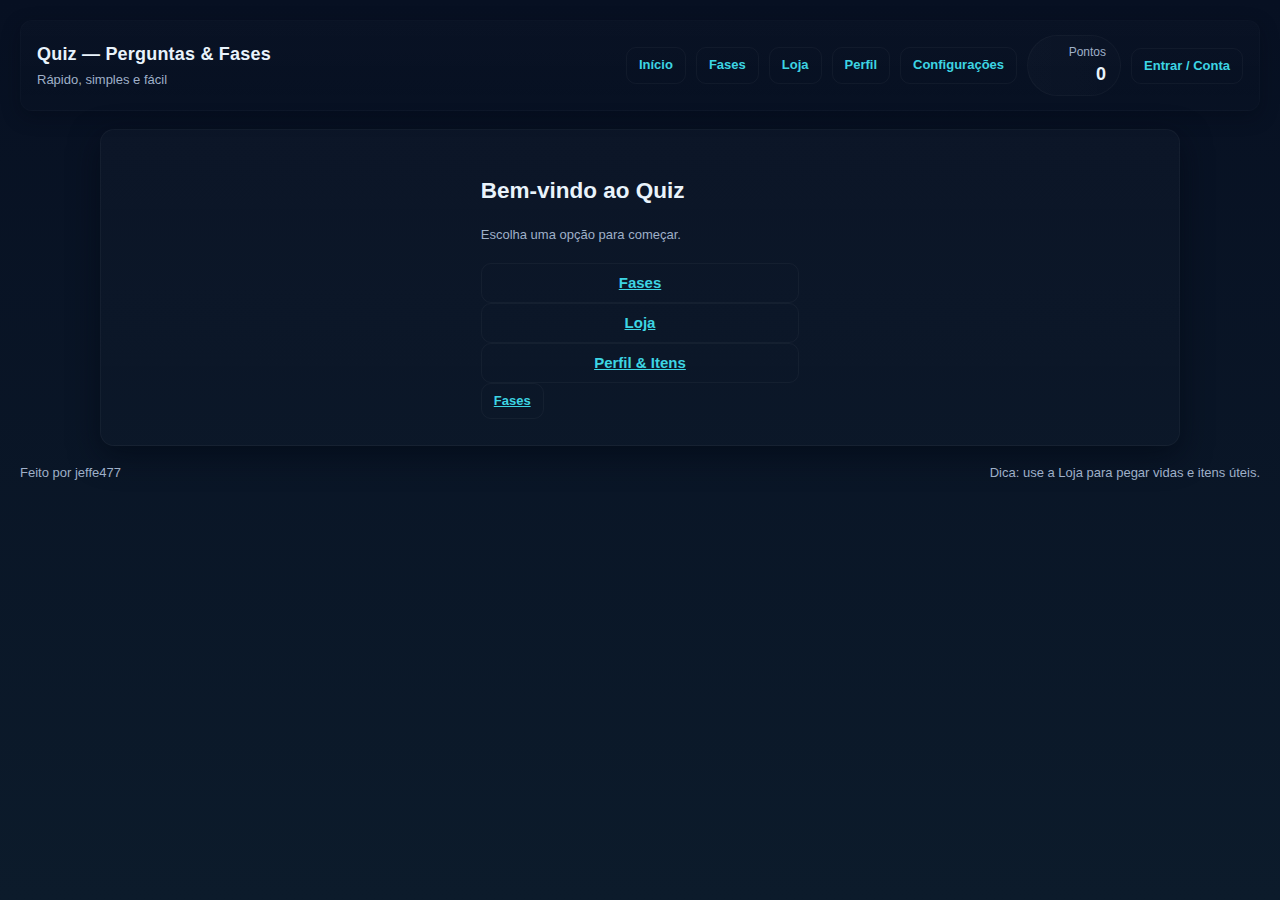
<file: index.html>
<!-- index.html -->
<!doctype html>
<html lang="pt-BR">
<head>
  <meta charset="utf-8" />
  <meta name="viewport" content="width=device-width,initial-scale=1" />
  <title>Quiz — Home</title>
  <link rel="stylesheet" href="style.css">
</head>
<body>
  <header class="header">
    <div class="brand">
      <h1>Quiz — Perguntas & Fases</h1>
      <div class="small muted">Rápido, simples e fácil</div>
    </div>

    <nav class="header-actions" aria-label="Navegação principal">
      <a class="btn small-btn" href="index.html">Início</a>
      <a class="btn small-btn" href="phases.html">Fases</a>
      <a class="btn small-btn" href="shop.html">Loja</a>
      <a class="btn small-btn" href="profile.html">Perfil</a>
      <a class="btn small-btn" href="settings.html">Configurações</a>

      <div id="topPoints" class="top-points" aria-live="polite">
        <div class="small muted">Pontos</div>
        <div id="topPointsValue" style="font-weight:800; font-size:18px">0</div>
      </div>

      <div id="userArea">
        <button id="openAuth" class="btn small-btn">Entrar / Conta</button>
        <button id="btnLogout" class="btn small-btn hidden">Sair</button>
      </div>
    </nav>
  </header>

  <main class="app card center-card">
    <section>
      <h2>Bem-vindo ao Quiz</h2>
      <p class="small muted">Escolha uma opção para começar.</p>

      <div style="margin-top:18px" class="menu-grid">
        <a class="btn wide" href="phases.html">Fases</a>
        <a class="btn wide" href="shop.html">Loja</a>
        <a class="btn wide" href="profile.html">Perfil & Itens</a>
        <a class="btn small-btn" href="phases.html">Fases</a>
      </div>
    </section>
  </main>

  <footer class="footer">
    <div>Feito por jeffe477</div>
    <div class="small muted">Dica: use a Loja para pegar vidas e itens úteis.</div>
  </footer>

<audio id="bgMusic" autoplay loop playsinline>
  <source src="https://www.bensound.com/bensound-music/bensound-creativeminds.mp3" type="audio/mp3">
</audio>



  <script src="script.js"></script>
</body>
</html>
</file>
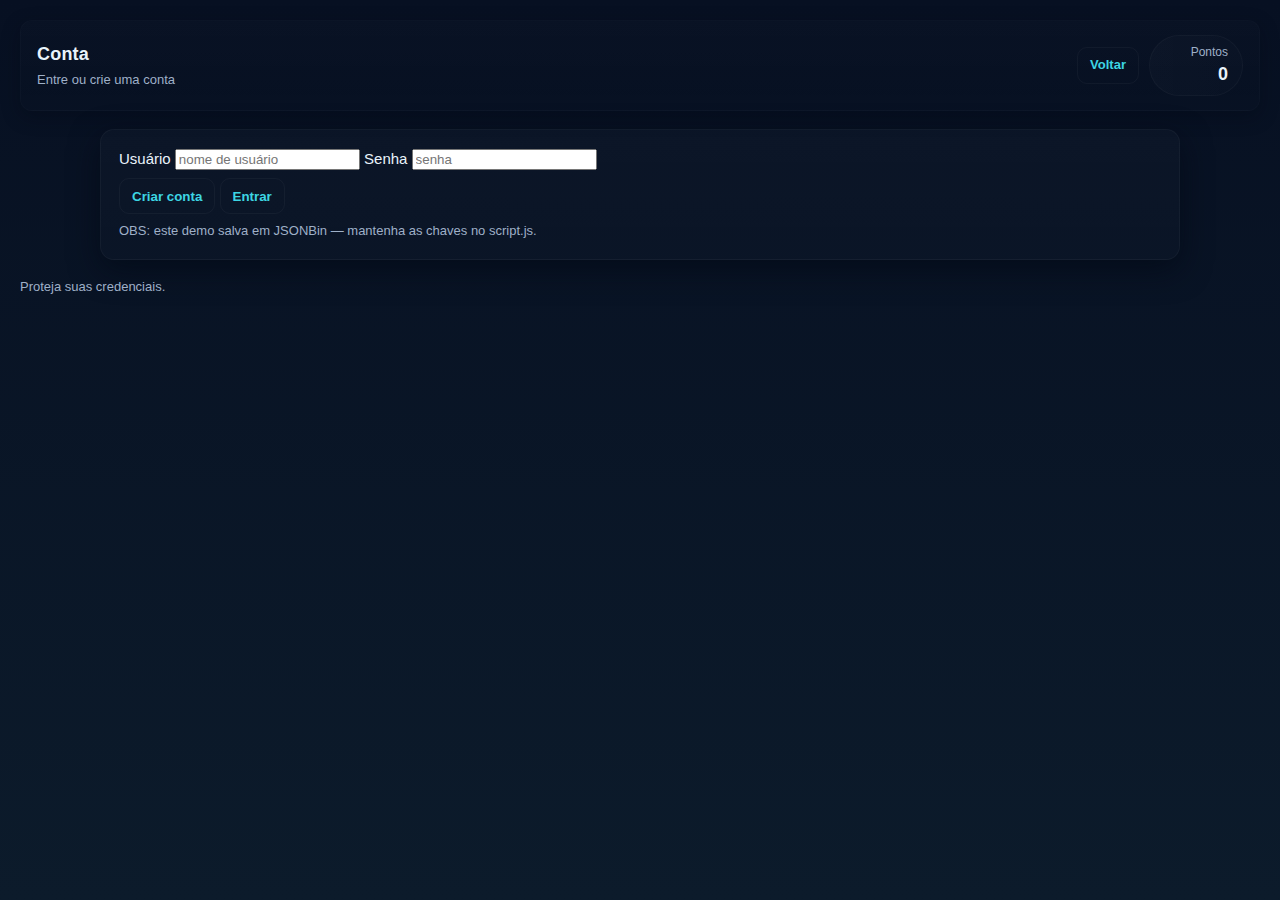
<file: auth.html>
<!-- auth.html -->
<!doctype html>
<html lang="pt-BR">
<head>
  <meta charset="utf-8" />
  <meta name="viewport" content="width=device-width,initial-scale=1" />
  <title>Quiz — Conta</title>
  <link rel="stylesheet" href="style.css">
</head>
<body>
  <header class="header">
    <div class="brand"><h1>Conta</h1><div class="small muted">Entre ou crie uma conta</div></div>
    <nav class="header-actions">
      <a class="btn small-btn" href="index.html">Voltar</a>
      <div id="topPoints" class="top-points">
        <div class="small muted">Pontos</div>
        <div id="topPointsValue" style="font-weight:800; font-size:18px">0</div>
      </div>
    </nav>
  </header>

  <main class="app card">
    <section>
      <label>Usuário</label>
      <input type="text" id="authUser" placeholder="nome de usuário" />
      <label>Senha</label>
      <input type="password" id="authPass" placeholder="senha" />
      <div class="row" style="margin-top:8px">
        <button class="btn" id="btnSignup">Criar conta</button>
        <button class="btn" id="btnLogin">Entrar</button>
      </div>
      <div class="small muted" style="margin-top:8px">OBS: este demo salva em JSONBin — mantenha as chaves no script.js.</div>
    </section>
  </main>
<audio id="bgMusic" autoplay loop playsinline>
  <source src="https://www.bensound.com/bensound-music/bensound-creativeminds.mp3" type="audio/mp3">
</audio>

  <footer class="footer"><div class="small muted">Proteja suas credenciais.</div></footer>

  <script src="script.js"></script>
</body>
</html>
</file>
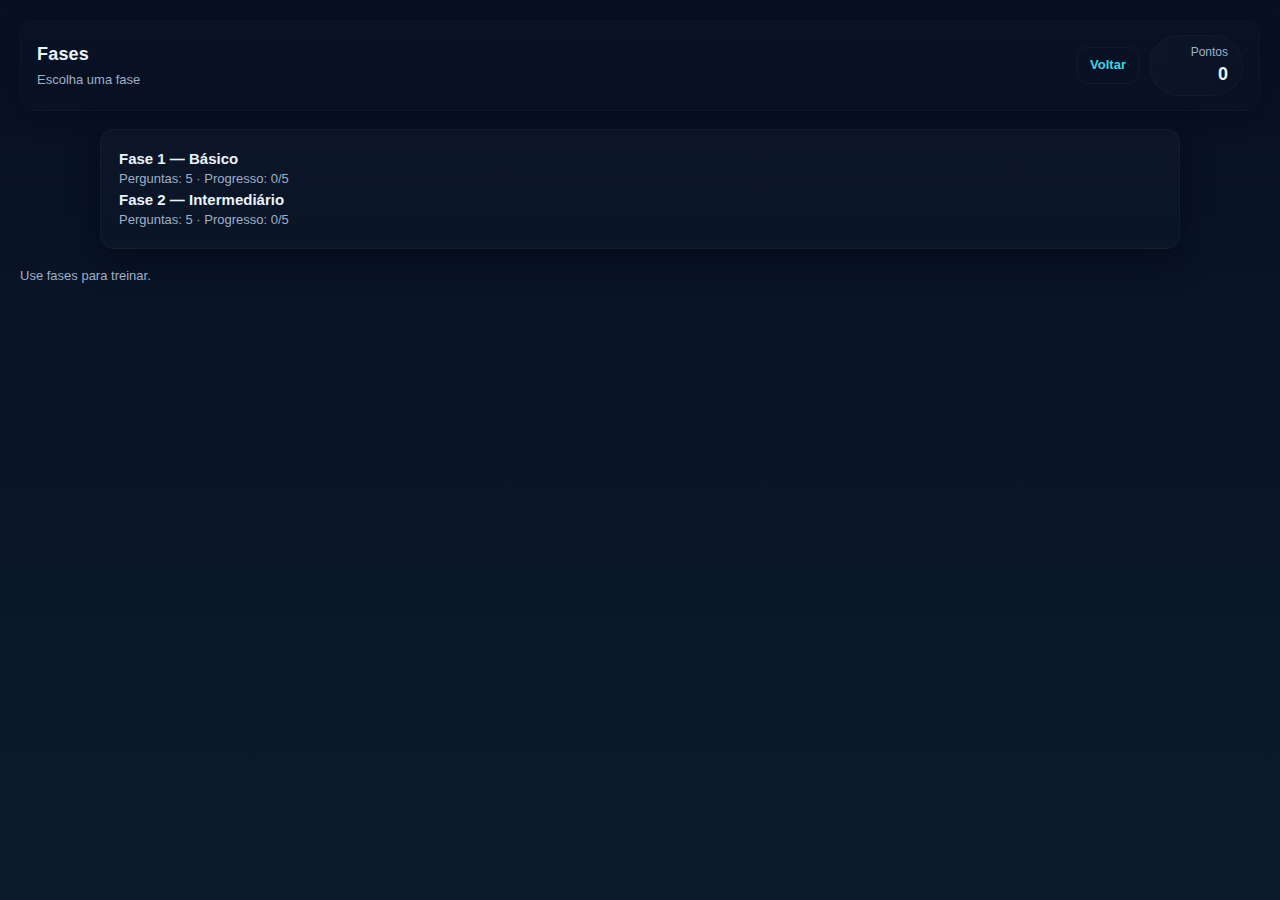
<file: phases.html>
<!-- phases.html -->
<!doctype html>
<html lang="pt-BR">
<head>
  <meta charset="utf-8" />
  <meta name="viewport" content="width=device-width,initial-scale=1" />
  <title>Quiz — Fases</title>
  <link rel="stylesheet" href="style.css">
</head>
<body>
  <header class="header">
    <div class="brand"><h1>Fases</h1><div class="small muted">Escolha uma fase</div></div>
    <nav class="header-actions">
      <a class="btn small-btn" href="index.html">Voltar</a>
      <div id="topPoints" class="top-points">
        <div class="small muted">Pontos</div>
        <div id="topPointsValue" style="font-weight:800; font-size:18px">0</div>
      </div>
    </nav>
  </header>

  <main class="app card">
    <section>
      <div id="phaseList" class="phase-list compact"></div>
    </section>
  </main>
<audio id="bgMusic" autoplay loop playsinline>
  <source src="https://www.bensound.com/bensound-music/bensound-creativeminds.mp3" type="audio/mp3">
</audio>

  <footer class="footer"><div class="small muted">Use fases para treinar.</div></footer>

  <script src="script.js"></script>
</body>
</html>
</file>
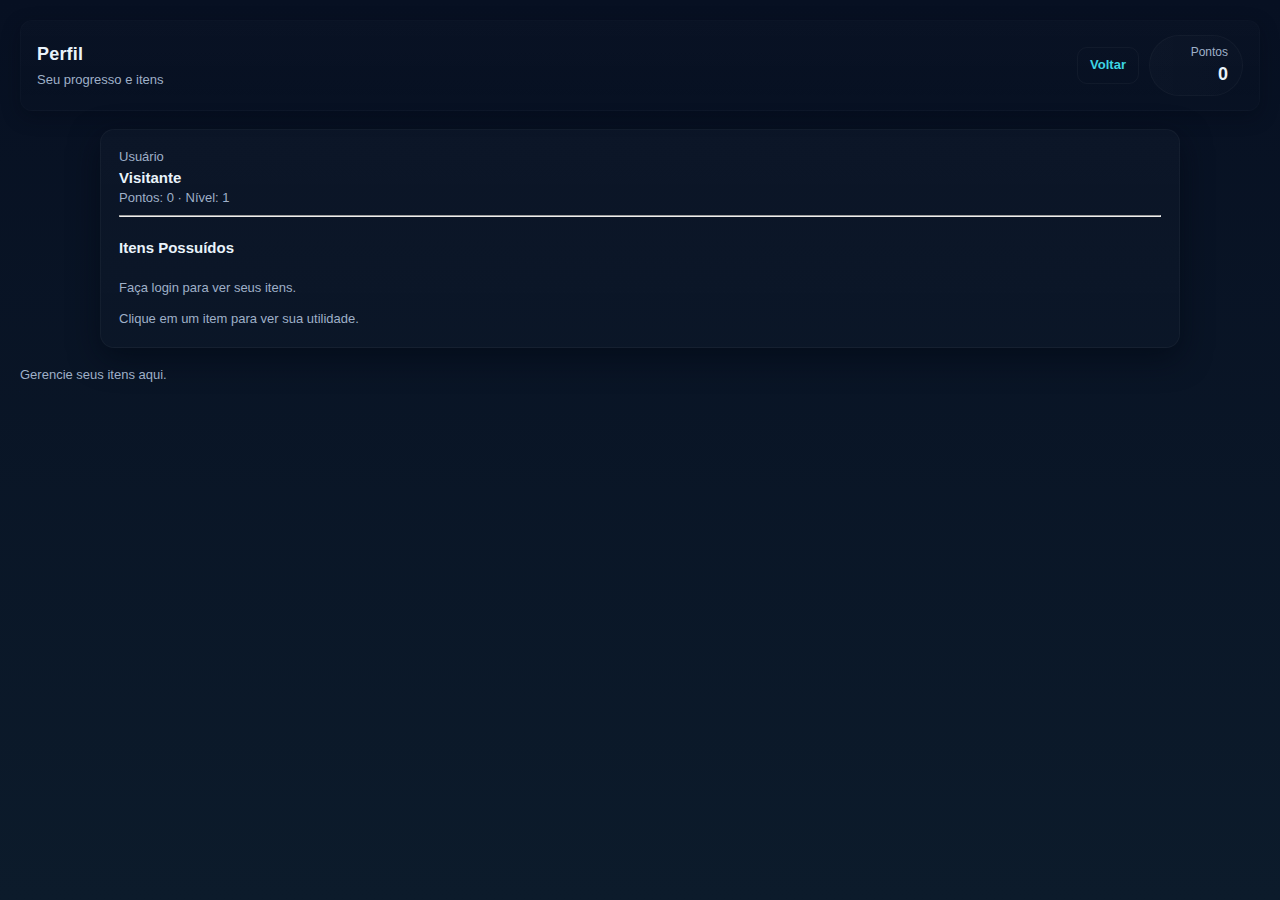
<file: profile.html>
<!-- profile.html -->
<!doctype html>
<html lang="pt-BR">
<head>
  <meta charset="utf-8" />
  <meta name="viewport" content="width=device-width,initial-scale=1" />
  <title>Quiz — Perfil</title>
  <link rel="stylesheet" href="style.css">
  <style>
    .items-grid{display:flex;flex-wrap:wrap;gap:8px;margin-top:8px}
    .item-card{padding:10px;border-radius:10px;background:rgba(255,255,255,0.03);min-width:160px;cursor:pointer;border:1px solid rgba(255,255,255,0.03)}
    .item-emoji{font-size:20px;margin-right:8px}
  </style>
</head>
<body>
  <header class="header">
    <div class="brand"><h1>Perfil</h1><div class="small muted">Seu progresso e itens</div></div>
    <nav class="header-actions">
      <a class="btn small-btn" href="index.html">Voltar</a>
      <div id="topPoints" class="top-points">
        <div class="small muted">Pontos</div>
        <div id="topPointsValue" style="font-weight:800; font-size:18px">0</div>
      </div>
    </nav>
  </header>

  <main class="app card">
    <section>
      <div class="profile-quick">
        <div>
          <div class="small muted">Usuário</div>
          <div id="profileName" style="font-weight:700">—</div>
          <div class="small muted">Pontos: <span id="profilePoints">0</span> · Nível: <span id="profileLevel">1</span></div>
        </div>
        <div class="profile-actions">
          <button class="btn" id="btnLogoutSmall">Sair</button>
        </div>
      </div>

      <hr>

      <h4>Itens Possuídos</h4>
      <div id="ownedItems" class="items-grid"></div>

      <div id="itemDesc" class="small muted" style="margin-top:12px">Clique em um item para ver sua utilidade.</div>
    </section>
  </main>
<audio id="bgMusic" autoplay loop playsinline>
  <source src="https://www.bensound.com/bensound-music/bensound-creativeminds.mp3" type="audio/mp3">
</audio>

  <footer class="footer"><div class="small muted">Gerencie seus itens aqui.</div></footer>

  <script src="script.js"></script>
</body>
</html>
</file>
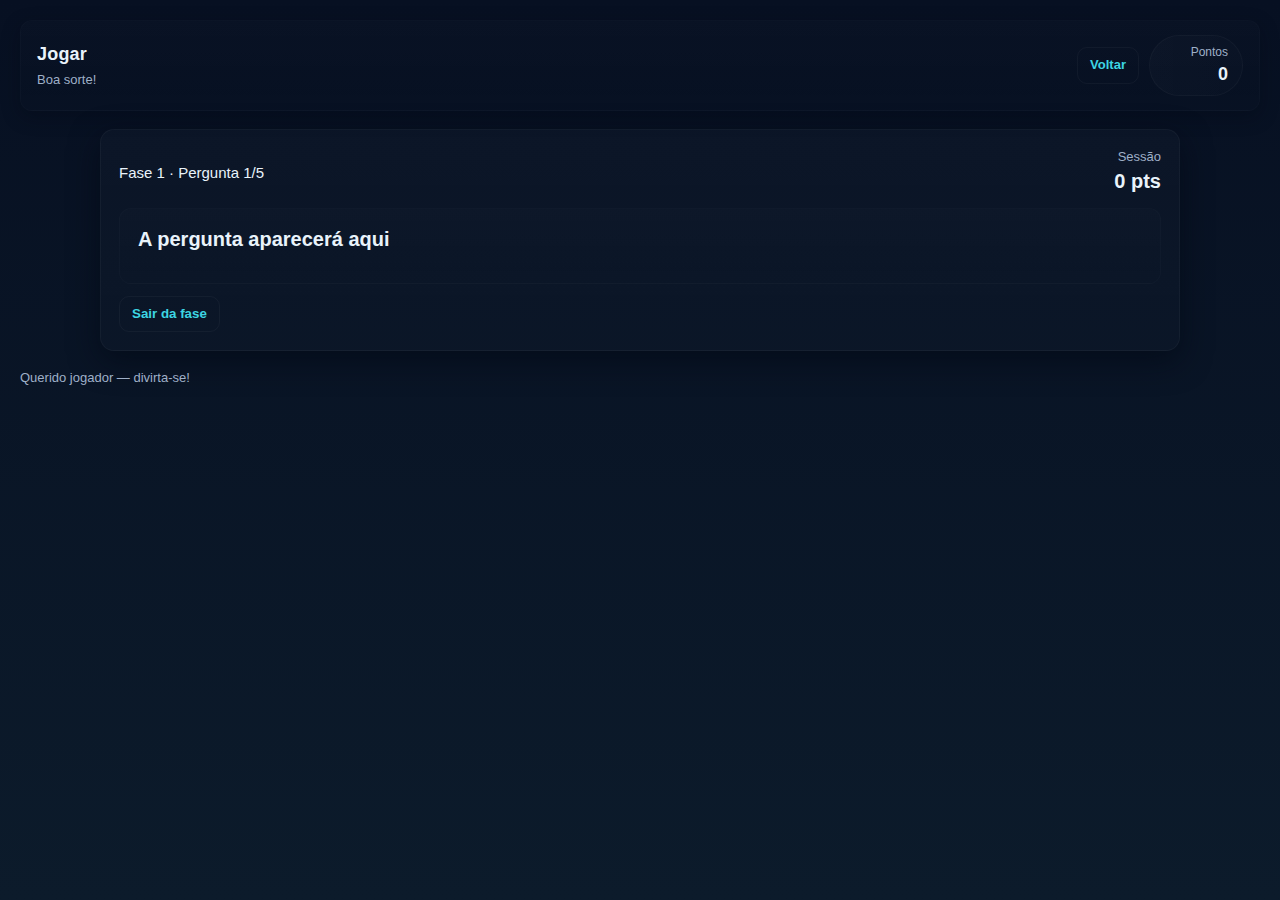
<file: quiz.html>
<!-- quiz.html -->
<!doctype html>
<html lang="pt-BR">
<head>
  <meta charset="utf-8" />
  <meta name="viewport" content="width=device-width,initial-scale=1" />
  <title>Quiz — Jogar</title>
  <link rel="stylesheet" href="style.css">
</head>
<body>
  <header class="header">
    <div class="brand"><h1>Jogar</h1><div class="small muted">Boa sorte!</div></div>
    <nav class="header-actions">
      <a class="btn small-btn" href="index.html">Voltar</a>
      <div id="topPoints" class="top-points">
        <div class="small muted">Pontos</div>
        <div id="topPointsValue" style="font-weight:800; font-size:18px">0</div>
      </div>
    </nav>
  </header>

  <main class="app card">
    <section id="quizScreen">
      <div class="quiz-header" style="display:flex;justify-content:space-between;align-items:center">
        <div>Fase <span id="quizPhaseNum">1</span> · Pergunta <span id="quizIndex">1</span>/<span id="quizTotal">5</span></div>
        <div style="text-align:right">
          <div class="small muted">Sessão</div>
          <div id="sessionScore" style="font-weight:800;font-size:20px">0 pts</div>
        </div>
      </div>

      <div id="questionCard" class="question-card">
        <div id="questionText" class="question">A pergunta aparecerá aqui</div>
        <div id="answersList" class="answers"></div>
      </div>

      <div class="row" style="margin-top:12px;justify-content:flex-end">
        <button class="btn" id="btnFinish">Sair da fase</button>
      </div>
    </section>
  </main>
<audio id="bgMusic" autoplay loop playsinline>
  <source src="https://www.bensound.com/bensound-music/bensound-creativeminds.mp3" type="audio/mp3">
</audio>

  <footer class="footer"><div class="small muted">Querido jogador — divirta-se!</div></footer>

  <script src="script.js"></script>
</body>
</html>
</file>
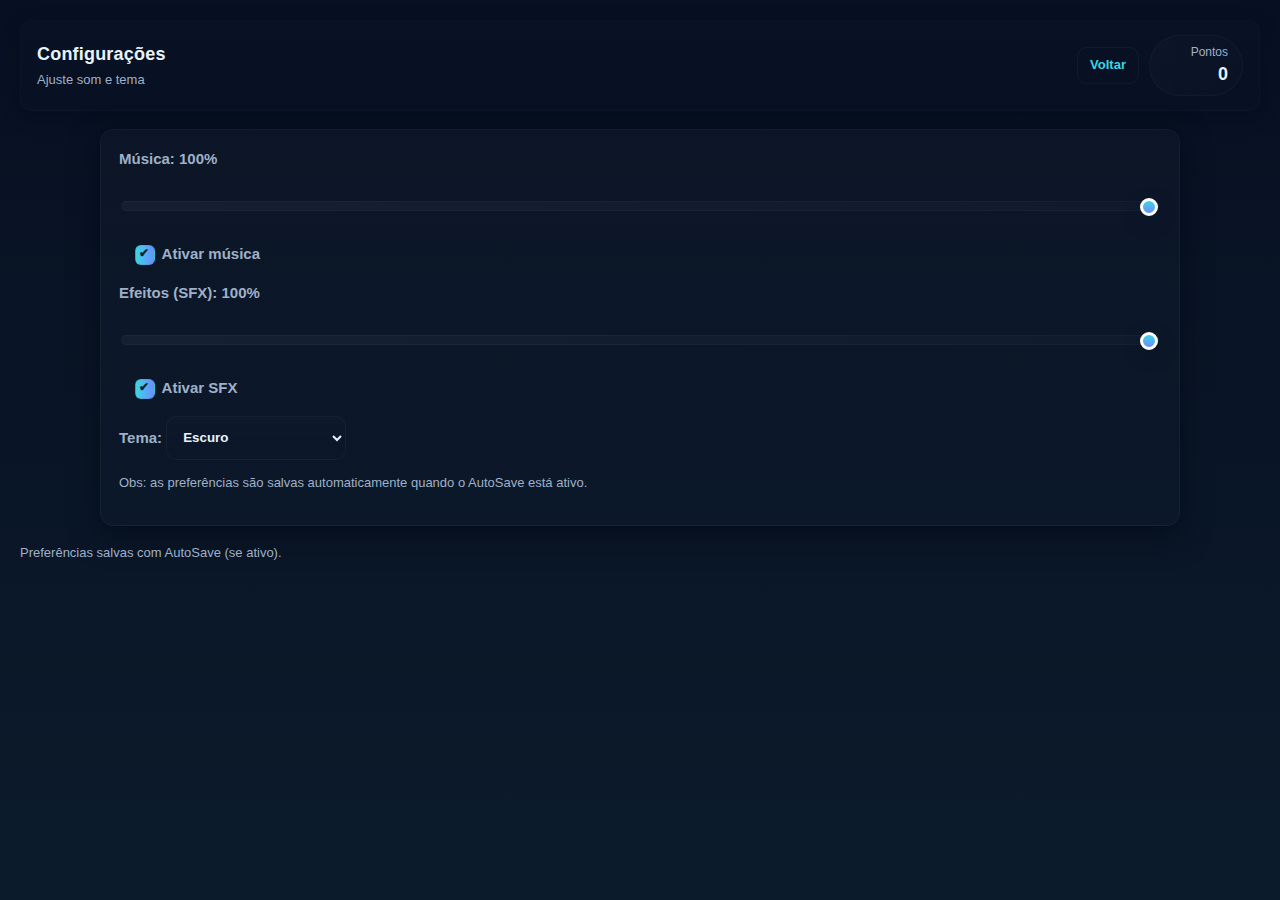
<file: settings.html>
<!-- settings.html (atualizado) -->
<!doctype html>
<html lang="pt-BR">
<head>
<meta charset="utf-8" />
<meta name="viewport" content="width=device-width,initial-scale=1" />
<title>Quiz — Configurações</title>
<link rel="stylesheet" href="style.css">
</head>
<body>
<header class="header">
<div class="brand"><h1>Configurações</h1><div class="small muted">Ajuste som e tema</div></div>
<nav class="header-actions">
<a class="btn small-btn" href="index.html">Voltar</a>
<div id="topPoints" class="top-points">
<div class="small muted">Pontos</div>
<div id="topPointsValue" style="font-weight:800; font-size:18px">0</div>
</div>
</nav>
</header>


<main class="app card">
<section>
<div class="config-row">
<label>Música: <span id="musicVolText">100</span>%</label>
<input type="range" id="musicVolumeRange" min="0" max="100" value="100">
<label style="margin-left:12px"><input type="checkbox" id="musicToggle"> Ativar música</label>
</div>


<div class="config-row">
<label>Efeitos (SFX): <span id="sfxVolText">100</span>%</label>
<input type="range" id="sfxVolumeRange" min="0" max="100" value="100">
<label style="margin-left:12px"><input type="checkbox" id="sfxToggle"> Ativar SFX</label>
</div>


<div class="config-row">
<label>Tema:
<select id="themeToggle">
<option value="dark">Escuro</option>
<option value="light">Claro</option>
</select>
</label>
</div>


<div class="config-row small muted">Obs: as preferências são salvas automaticamente quando o AutoSave está ativo.</div>
</section>
</main>

<audio id="bgMusic" loop playsinline>
  <source src="https://www.bensound.com/bensound-music/bensound-sunny.mp3" type="audio/mp3">
  Seu navegador não suporta áudio.
</audio>


<footer class="footer"><div class="small muted">Preferências salvas com AutoSave (se ativo).</div></footer>


<script src="script.js"></script>
</body>
</html>
</file>
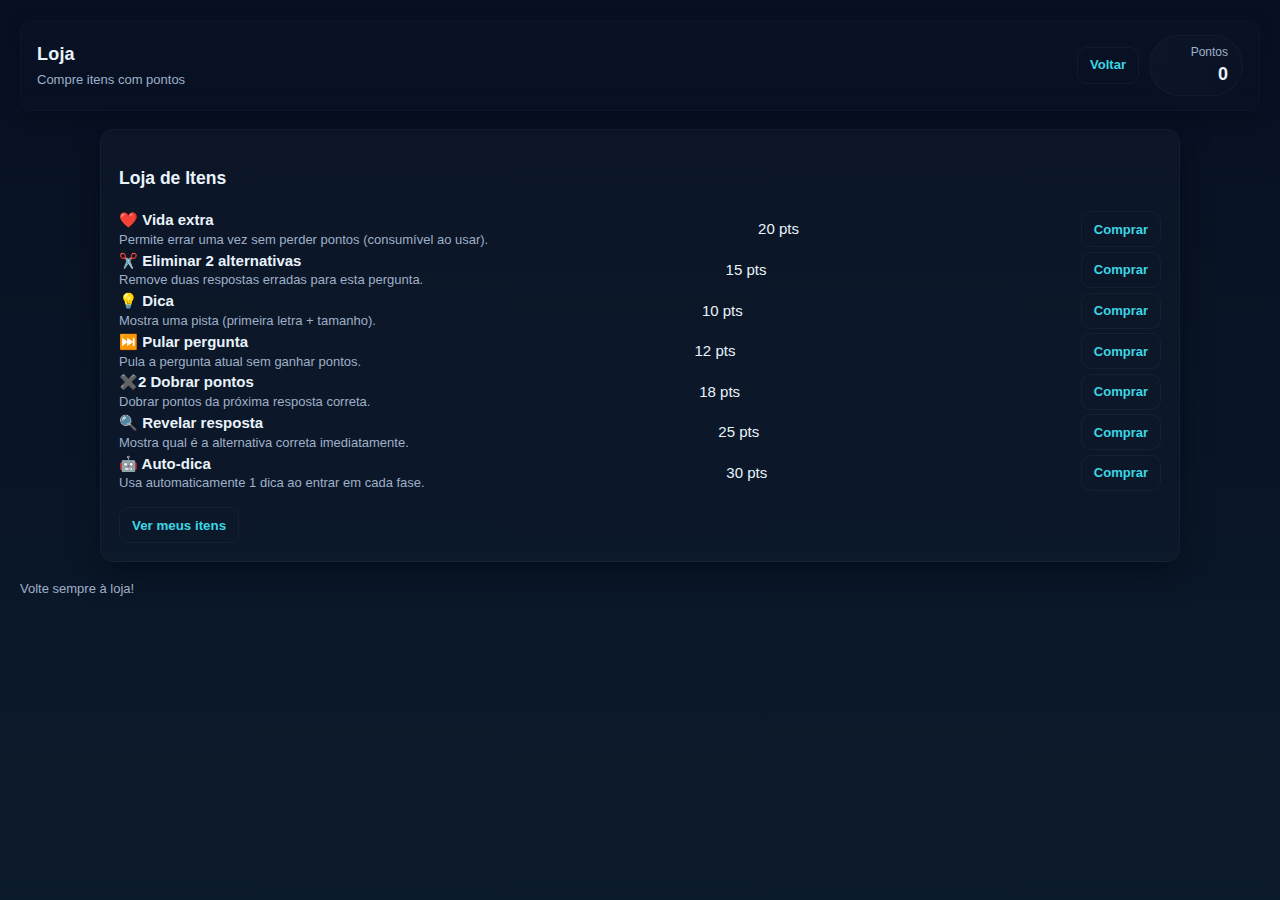
<file: shop.html>
<!-- shop.html -->
<!doctype html>
<html lang="pt-BR">
<head>
  <meta charset="utf-8" />
  <meta name="viewport" content="width=device-width,initial-scale=1" />
  <title>Quiz — Loja</title>
  <link rel="stylesheet" href="style.css">
</head>
<body>
  <header class="header">
    <div class="brand"><h1>Loja</h1><div class="small muted">Compre itens com pontos</div></div>
    <nav class="header-actions">
      <a class="btn small-btn" href="index.html">Voltar</a>
      <div id="topPoints" class="top-points">
        <div class="small muted">Pontos</div>
        <div id="topPointsValue" style="font-weight:800; font-size:18px">0</div>
      </div>
    </nav>
  </header>

  <main class="app card">
    <section>
      <div id="shopContainer"></div>
      <div style="margin-top:14px">
        <button class="btn" onclick="window.location='profile.html'">Ver meus itens</button>
      </div>
    </section>
  </main>

  <audio id="bgMusic" loop playsinline>
  <source src="https://www.bensound.com/bensound-music/bensound-sunny.mp3" type="audio/mp3">
  Seu navegador não suporta áudio.
</audio>

  <footer class="footer"><div class="small muted">Volte sempre à loja!</div></footer>

  <script src="script.js"></script>
</body>
</html>
</file>
<file: style.css>
/* style.css — Tema refinado, harmônico e responsivo
   Notas: otimizado para os HTMLs multi-página que você pediu.
*/

/* ---------------------------
   Variáveis de tema
   --------------------------- */
:root{
  --bg-900: #071022;        /* fundo escuro profundo */
  --bg-800: #0c1b2b;
  --panel: rgba(255,255,255,0.04);
  --glass: rgba(255,255,255,0.03);
  --muted: #9fb0c8;
  --text-100: #e9f3fb;
  --text-900: #061426;
  --accent: #3dd5e3;        /* ciano suave */
  --accent-2: #6d8cff;      /* azul-violeta */
  --positive: #34d399;      /* verde */
  --danger: #ff6b6b;        /* vermelho claro */
  --card-radius: 14px;
  --shadow-1: 0 10px 30px rgba(2,8,20,0.6);
  --glass-border: rgba(255,255,255,0.04);
  --control-h: 44px;
  --max-width: 1080px;
}

/* style.css — Tema refinado, harmônico e responsivo (versão melhorada)
   Mantive a paleta original e adicionei estilos para inputs, range, checkbox e select.
*/

/* ---------------------------
   Variáveis de tema
   --------------------------- */
:root{
  --bg-900: #071022;
  --bg-800: #0c1b2b;
  --panel: rgba(255,255,255,0.04);
  --glass: rgba(255,255,255,0.03);
  --muted: #9fb0c8;
  --text-100: #e9f3fb;
  --text-900: #061426;
  --accent: #3dd5e3;
  --accent-2: #6d8cff;
  --accent-contrast: #042033;
  --positive: #34d399;
  --danger: #ff6b6b;
  --card-radius: 14px;
  --shadow-1: 0 10px 30px rgba(2,8,20,0.6);
  --glass-border: rgba(255,255,255,0.04);
  --control-h: 44px;
  --max-width: 1080px;
  --trans: 160ms cubic-bezier(.2,.9,.2,1);
  --focus-ring: 0 0 0 4px rgba(61,213,227,0.12);
}

/* ---------------------------
   Reset & base
   --------------------------- */
*{box-sizing:border-box}
html,body{height:100%;margin:0;font-family:Inter, "Segoe UI", Roboto, "Helvetica Neue", Arial, sans-serif}
body{
  background: linear-gradient(180deg,var(--bg-900) 0%, var(--bg-800) 100%);
  color:var(--text-100);
  -webkit-font-smoothing:antialiased;
  -moz-osx-font-smoothing:grayscale;
  line-height:1.45;
  padding:20px;
  font-size:15px;
  -webkit-font-variant-ligatures: none;
}

/* ---------------------------
   Layout container
   --------------------------- */
.app{max-width:var(--max-width);margin:18px auto}
.header{
  display:flex;
  align-items:center;
  justify-content:space-between;
  gap:14px;
  margin-bottom:18px;
  padding:14px 16px;
  border-radius:12px;
  background:linear-gradient(180deg, rgba(255,255,255,0.01), rgba(255,255,255,0.00));
  border:1px solid rgba(255,255,255,0.02);
  box-shadow: 0 6px 18px rgba(2,8,20,0.35);
}
.brand h1{margin:0;font-size:18px;letter-spacing:0.2px}
.brand .small{font-size:13px;color:var(--muted);margin-top:4px}

/* header actions / nav */
.header-actions{
  display:flex;
  align-items:center;
  gap:10px;
}
.header-actions a,
.header-actions button{
  text-decoration:none;
  display:inline-flex;
  align-items:center;
  gap:8px;
}

/* highlighted points pill (top) */
.top-points{
  display:flex;
  flex-direction:column;
  align-items:flex-end;
  padding:8px 14px;
  border-radius:999px;
  background: linear-gradient(90deg, rgba(255,255,255,0.02), rgba(255,255,255,0.01));
  border: 1px solid rgba(255,255,255,0.03);
  min-width:94px;
}
.top-points .small{font-size:12px;color:var(--muted)}
#topPointsValue{color:var(--text-100); font-weight:800; font-size:16px}

/* Buttons */
button.btn, a.btn{
  background:transparent;
  border:1px solid var(--glass-border);
  color:var(--accent);
  padding:8px 12px;
  border-radius:10px;
  cursor:pointer;
  font-weight:700;
  min-height:36px;
  transition:transform .08s ease, box-shadow .08s ease, background .12s;
  display:inline-flex;
  align-items:center;
  justify-content:center;
  gap:8px;
}
button.btn:hover, a.btn:hover{ transform:translateY(-2px); box-shadow:0 8px 20px rgba(2,8,20,0.28) }
button.btn.primary, a.btn.primary{
  background: linear-gradient(90deg,var(--accent),var(--accent-2));
  color: var(--accent-contrast);
  border: none;
  box-shadow:0 10px 30px rgba(61,213,227,0.08);
}
.btn.wide{width:100%}
.small-btn{padding:6px 8px;font-size:13px;border-radius:8px}

/* ---------------------------
   Cards & panels
   --------------------------- */
.card{
  background: linear-gradient(180deg, rgba(255,255,255,0.02), rgba(255,255,255,0.01));
  border-radius:var(--card-radius);
  padding:18px;
  box-shadow:var(--shadow-1);
  border:1px solid var(--glass-border);
}
.center-card{display:flex;align-items:center;justify-content:center;flex-direction:column;gap:14px;padding:26px}

/* form layout */
.config-row{
  display:flex;
  align-items:center;
  gap:12px;
  margin-bottom:14px;
  flex-wrap:wrap;
}
.config-row label{min-width:120px; color:var(--muted); font-weight:600}
.config-row .control{
  display:flex;
  align-items:center;
  gap:10px;
  flex:1;
  min-width:180px;
}

/* grid layout for pages */
.main, .app.main{display:grid;grid-template-columns:1fr 360px;gap:18px}
@media (max-width:980px){
  .main, .app.main{grid-template-columns:1fr}
  .header{flex-direction:column;align-items:flex-start;gap:10px}
}

/* ---------------------------
   Inputs — range, checkbox, select, number
   --------------------------- */

/* Range slider styling */
input[type="range"]{
  -webkit-appearance:none;
  appearance:none;
  height: var(--control-h);
  width:100%;
  background:transparent;
}
input[type="range"]:focus{ outline:none; box-shadow: var(--focus-ring); border-radius:8px;}

/* Track */
input[type="range"]::-webkit-slider-runnable-track{
  height:10px;
  background: linear-gradient(90deg, rgba(255,255,255,0.04), rgba(255,255,255,0.02));
  border-radius:999px;
  border:1px solid rgba(255,255,255,0.03);
}
input[type="range"]::-moz-range-track{
  height:10px;
  background: linear-gradient(90deg, rgba(255,255,255,0.04), rgba(255,255,255,0.02));
  border-radius:999px;
  border:1px solid rgba(255,255,255,0.03);
}

/* Thumb */
input[type="range"]::-webkit-slider-thumb{
  -webkit-appearance:none;
  width:18px;
  height:18px;
  border-radius:50%;
  margin-top:-4px;
  background:linear-gradient(180deg,var(--accent),var(--accent-2));
  border:3px solid #fff;
  box-shadow: 0 6px 18px rgba(6,20,40,0.45);
  transition: transform var(--trans);
}
input[type="range"]::-webkit-slider-thumb:active{ transform:scale(0.98) }
input[type="range"]::-moz-range-thumb{
  width:18px;height:18px;border-radius:50%;
  background:linear-gradient(180deg,var(--accent),var(--accent-2));
  border:3px solid #fff; box-shadow: 0 6px 18px rgba(6,20,40,0.45);
}

/* Checkbox custom */
.checkbox-wrap{
  display:inline-flex;align-items:center;gap:8px;cursor:pointer;user-select:none;
  color:var(--muted); font-weight:600;
}
input[type="checkbox"]{
  appearance:none;
  width:20px;height:20px;border-radius:6px;border:1px solid rgba(255,255,255,0.06);
  background: linear-gradient(180deg, rgba(255,255,255,0.02), rgba(255,255,255,0.00));
  display:inline-block;vertical-align:middle;
  transition:all var(--trans);
  position:relative;
}
input[type="checkbox"]:checked{
  background:linear-gradient(90deg,var(--accent),var(--accent-2));
  border:1px solid rgba(0,0,0,0.08);
}
input[type="checkbox"]:checked::after{
  content: "✔";
  position:absolute;
  left:3px; top:0; font-size:12px; color:var(--accent-contrast); font-weight:900;
}
input[type="checkbox"]:focus{ box-shadow: var(--focus-ring); outline:none; }

/* Select styling */
select{
  height:var(--control-h);
  min-width:180px;
  padding:8px 12px;
  border-radius:10px;
  border:1px solid rgba(255,255,255,0.04);
  background: linear-gradient(180deg, rgba(255,255,255,0.01), rgba(255,255,255,0.00));
  color:var(--text-100);
  font-weight:700;
  cursor:pointer;
  transition: box-shadow var(--trans), transform .12s;
}
select:focus{ box-shadow: var(--focus-ring); outline:none; transform:translateY(-2px); }

/* Hide default audio controls if needed; keep accessible via JS */
audio[hidden]{ display:none !important; }

/* ---------------------------
   Quiz card / answers (kept from original but tuned)
   --------------------------- */
.question-card{
  margin-top:12px;padding:18px;border-radius:12px;background:linear-gradient(180deg, rgba(255,255,255,0.01), rgba(255,255,255,0.00));border:1px solid rgba(255,255,255,0.02)
}
.question{font-size:20px;margin-bottom:12px;font-weight:800;color:var(--text-100);line-height:1.26}
.answers{display:flex;flex-direction:column;gap:12px}

/* Answer buttons — improved contrast and accessible focus */
.ans{
  padding:14px 16px;border-radius:12px;color:var(--text-900);font-weight:800;cursor:pointer;border:2px solid rgba(255,255,255,0.06);
  transition:transform .12s, box-shadow .12s, opacity .12s; box-shadow:0 8px 20px rgba(2,8,20,0.45);
  display:flex;align-items:center;justify-content:space-between; user-select:none;
  background:linear-gradient(90deg, rgba(255,255,255,0.96), rgba(255,255,255,0.98)); /* will be overridden by nth-child */
}
.ans:focus{ outline:none; box-shadow: var(--focus-ring); transform:translateY(-4px) }

/* default palette by position for visual variety (kept subtle) */
.answers .ans:nth-child(1){ background: linear-gradient(90deg,#bff7ef,#9feaf0); color:var(--text-900) }
.answers .ans:nth-child(2){ background: linear-gradient(90deg,#fff1d6,#ffd9a8); color:var(--text-900) }
.answers .ans:nth-child(3){ background: linear-gradient(90deg,#d9efff,#b0daff); color:var(--text-900) }
.answers .ans:nth-child(4){ background: linear-gradient(90deg,#ffdfe6,#ffbfcf); color:var(--text-900) }

.ans:hover{ transform:translateY(-6px); box-shadow:0 18px 40px rgba(2,8,20,0.55) }
.ans:active{ transform:translateY(-2px) }
.ans.removed{ opacity:0.32; pointer-events:none; transform:none; box-shadow:none; border-style:dashed; }

/* correct / wrong states (high contrast outlines) */
.ans.correct{
  border:3px solid rgba(52,211,153,0.95)!important;
  box-shadow:0 14px 40px rgba(52,211,153,0.12);
  animation: pulseB .45s ease;
}
.ans.wrong{
  border:3px solid rgba(255,107,107,0.95)!important;
  box-shadow:0 14px 40px rgba(255,107,107,0.12);
}

/* small label/metadata inside answer when needed */
.ans .label-small{ font-size:12px; color: rgba(6,6,6,0.55) }

/* ---------------------------
   Items grid & table (kept, minor tweaks)
   --------------------------- */
.items-grid{display:flex;flex-wrap:wrap;gap:10px;margin-top:8px}
.item-card{
  padding:10px;border-radius:10px;background:rgba(255,255,255,0.02);min-width:150px;cursor:pointer;border:1px solid rgba(255,255,255,0.03);
  transition:transform .08s, box-shadow .08s;
}
.item-card:hover{ transform:translateY(-6px); box-shadow:0 12px 30px rgba(2,8,20,0.45) }
.item-emoji{font-size:20px;margin-right:8px;vertical-align:middle}

table{width:100%;border-collapse:collapse;margin-top:8px}
table th, table td{padding:8px;border-bottom:1px solid rgba(255,255,255,0.03);text-align:left;font-size:14px}

/* ---------------------------
   Footer & utilities
   --------------------------- */
.footer{margin-top:18px;display:flex;justify-content:space-between;align-items:center;color:var(--muted);font-size:13px}
.small{font-size:13px;color:var(--muted)}
.muted{color:var(--muted)}
.hidden{display:none !important}
.hidden-visually{position:absolute!important;height:1px;width:1px;overflow:hidden;clip:rect(1px,1px,1px,1px);white-space:nowrap}

/* ---------------------------
   Animations / accessibility
   --------------------------- */
@keyframes pulseB { 0%{transform:scale(1)}50%{transform:scale(1.04)}100%{transform:scale(1)} }
@media (prefers-reduced-motion: reduce){ *{transition:none!important;animation:none!important} }

/* ---------------------------
   Light theme override
   --------------------------- */
body.light-theme{
  background: linear-gradient(180deg,#f5f7fb 0%, #e6eef6 100%);
  color:#071425;
}
body.light-theme .card{background:#ffffff;color:inherit}
body.light-theme .ans{ color:var(--text-900) }
body.light-theme .top-points{ background: linear-gradient(90deg, rgba(6,183,212,0.07), rgba(109,140,255,0.05)); border-color: rgba(6,183,212,0.06) }

/* ---------------------------
   Small helpers
   --------------------------- */
.center{display:flex;align-items:center;justify-content:center}

/* ---------------------------
   Mobile polish
   --------------------------- */
@media (max-width:520px){
  body{padding:12px;font-size:14px}
  .header{padding:10px}
  .config-row{flex-direction:column;align-items:flex-start;}
  .brand h1{font-size:16px}
  .top-points{min-width:72px;padding:6px 10px}
}
</file>
